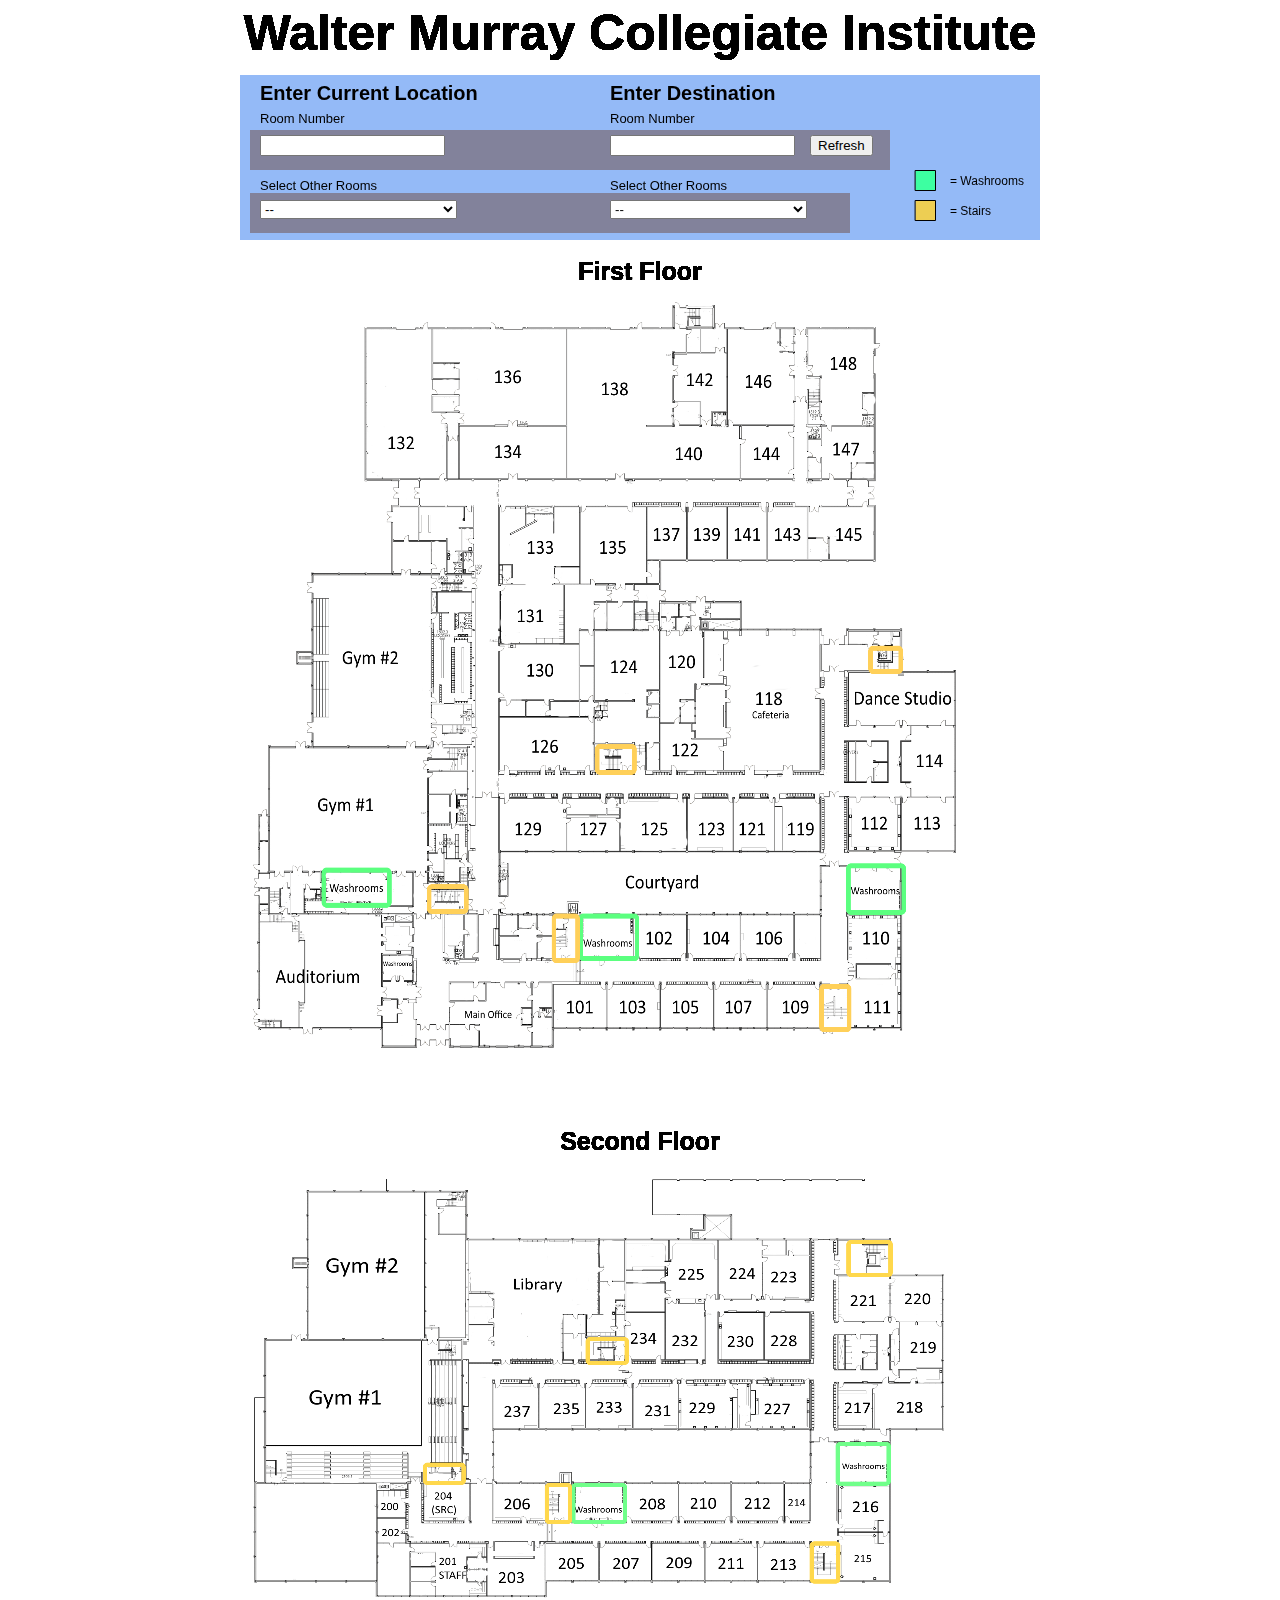
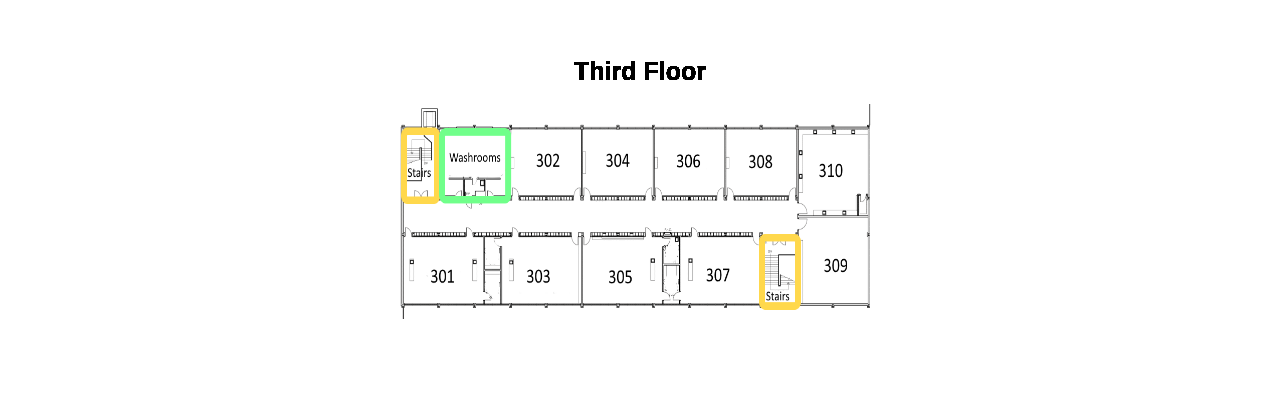
<file: classpresentationversion/index.html>
<!DOCTYPE html>
<html>
  <head>
    <meta name="viewport" width=device-width, initial-scale=1.0, maximum-scale=1.0, user-scalable=0>
    <style> body {padding: 0; margin: 0;} </style>
    <!-- <script src="http://cdnjs.cloudflare.com/ajax/libs/p5.js/0.5.6/p5.js"></script>
    <script src="http://cdnjs.cloudflare.com/ajax/libs/p5.js/0.5.6/addons/p5.dom.js"></script> -->
    <link rel="stylesheet" href="https://stackpath.bootstrapcdn.com/bootstrap/4.1.1/css/bootstrap.min.css" integrity="sha384-WskhaSGFgHYWDcbwN70/dfYBj47jz9qbsMId/iRN3ewGhXQFZCSftd1LZCfmhktB" crossorigin="anonymous">

    <script src="js/p5.min.js"></script>
    <script src="js/p5.dom.min.js"></script>

    <!-- <script src="js/p5.sound.min.js"></script> -->
    <script src="roomSelection.js"></script>
    <script src="nodeMap.js"></script>
    <script src="sketch.js"></script>

  </head>
  <body>
    <!-- <input id="clickMe" type="button" class="btn btn-outline-primary" value="Refresh" onclick="refresh();" />
    <input id="clickMe" type="button" class="btn btn-outline-primary" value="Submit" onclick="test();" /> -->
  </body>
</html>
</file>
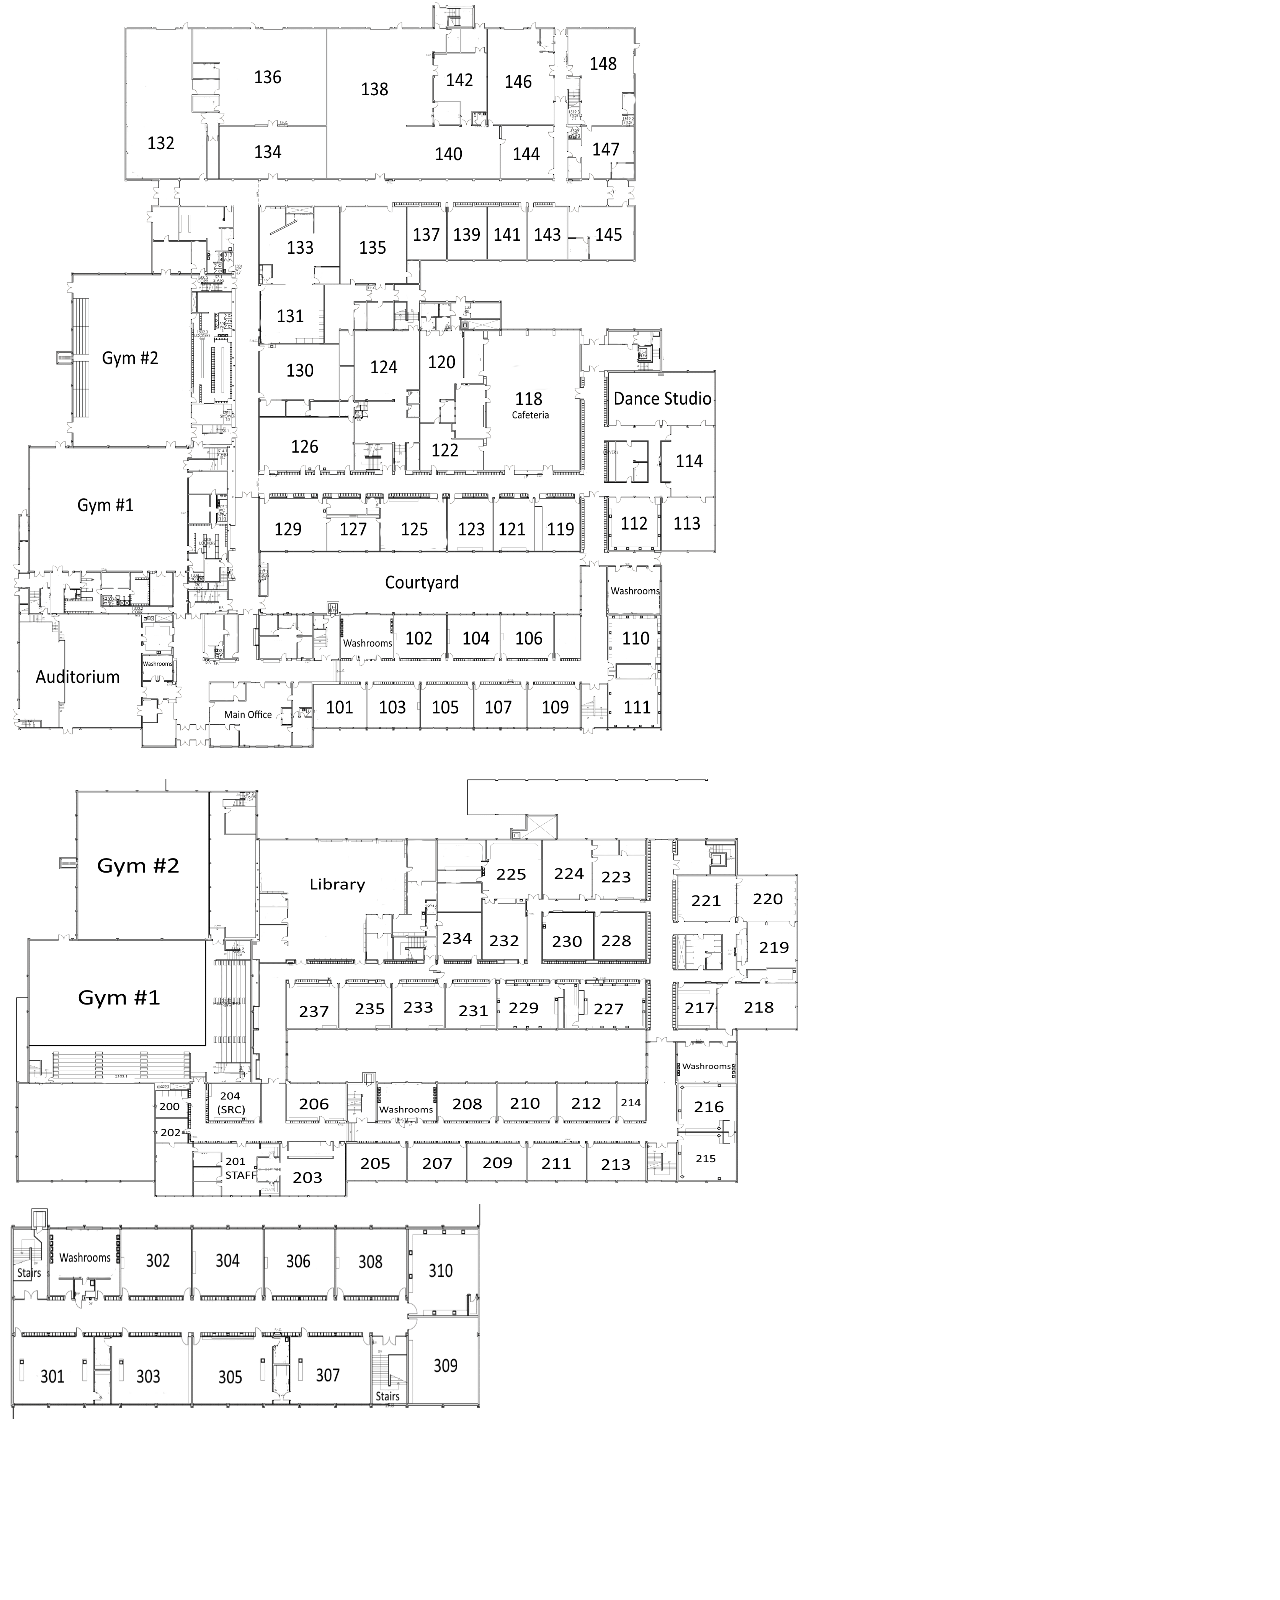
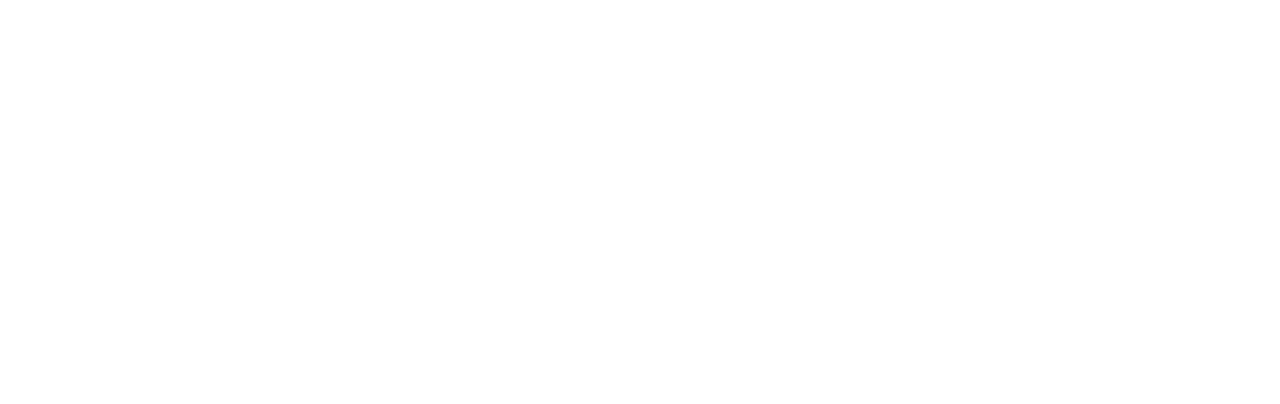
<file: Map Display/index.html>
<!DOCTYPE html>
<html>
  <head>
    <meta name="viewport" width=device-width, initial-scale=1.0, maximum-scale=1.0, user-scalable=0>
    <style> body {padding: 0; margin: 0;} </style>
    <script src="js/p5.min.js"></script>
    <script src="js/p5.dom.min.js"></script>

    <!-- <script src="js/p5.sound.min.js"></script> -->
    <script src="sketch.js"></script>
  </head>
  <body>
  </body>
</html>
</file>
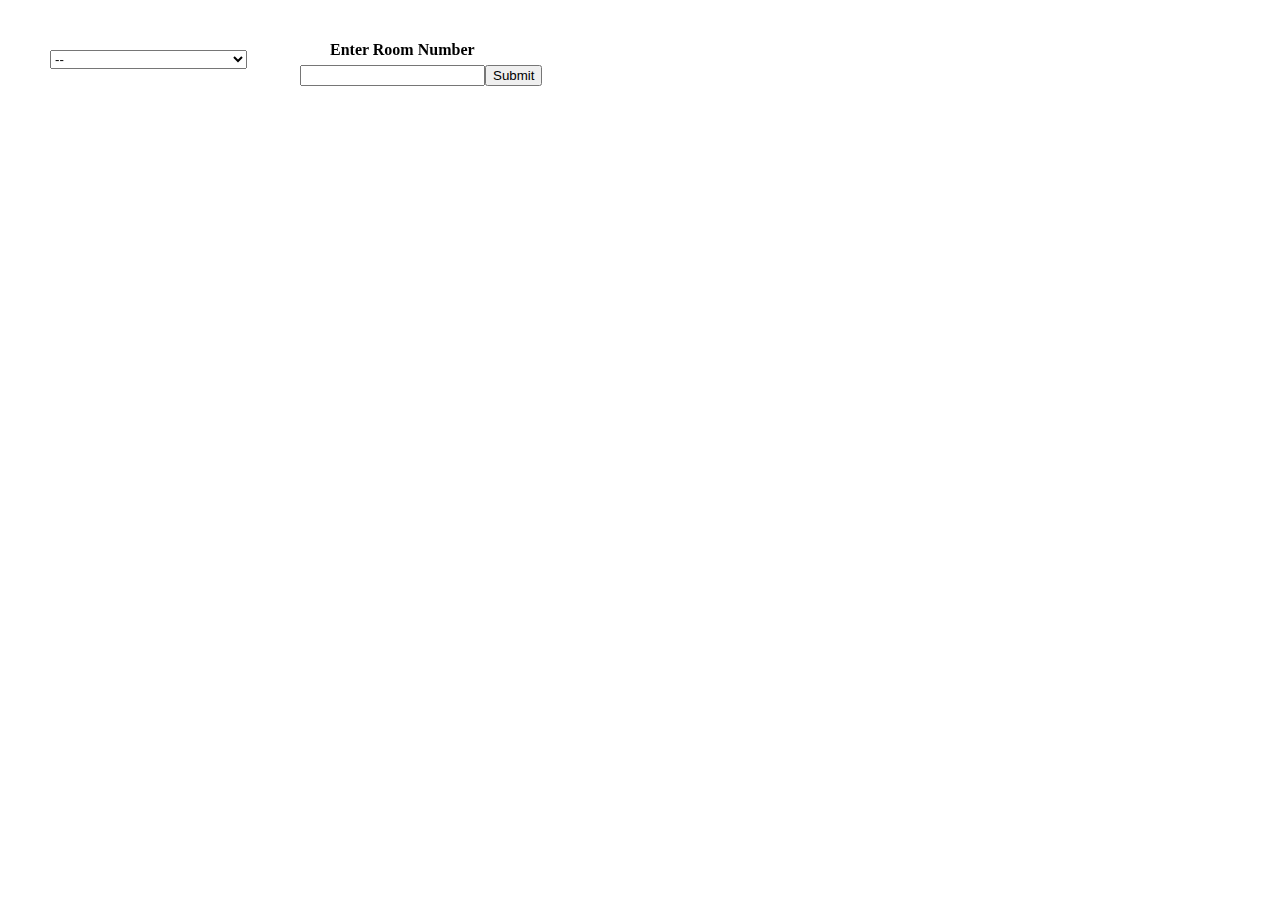
<file: Room to Node Conversion/index.html>
<!DOCTYPE html>
<html>
  <head>
    <meta name="viewport" width=device-width, initial-scale=1.0, maximum-scale=1.0, user-scalable=0>
    <style> body {padding: 0; margin: 0;} </style>
    <body style="overflow: hidden">
    <script src="js/p5.min.js"></script>
    <script src="js/p5.dom.min.js"></script>

    <!-- <script src="js/p5.sound.min.js"></script> -->
    <script src="sketch.js"></script>
  </head>
  <body>
  </body>
</html>
</file>
